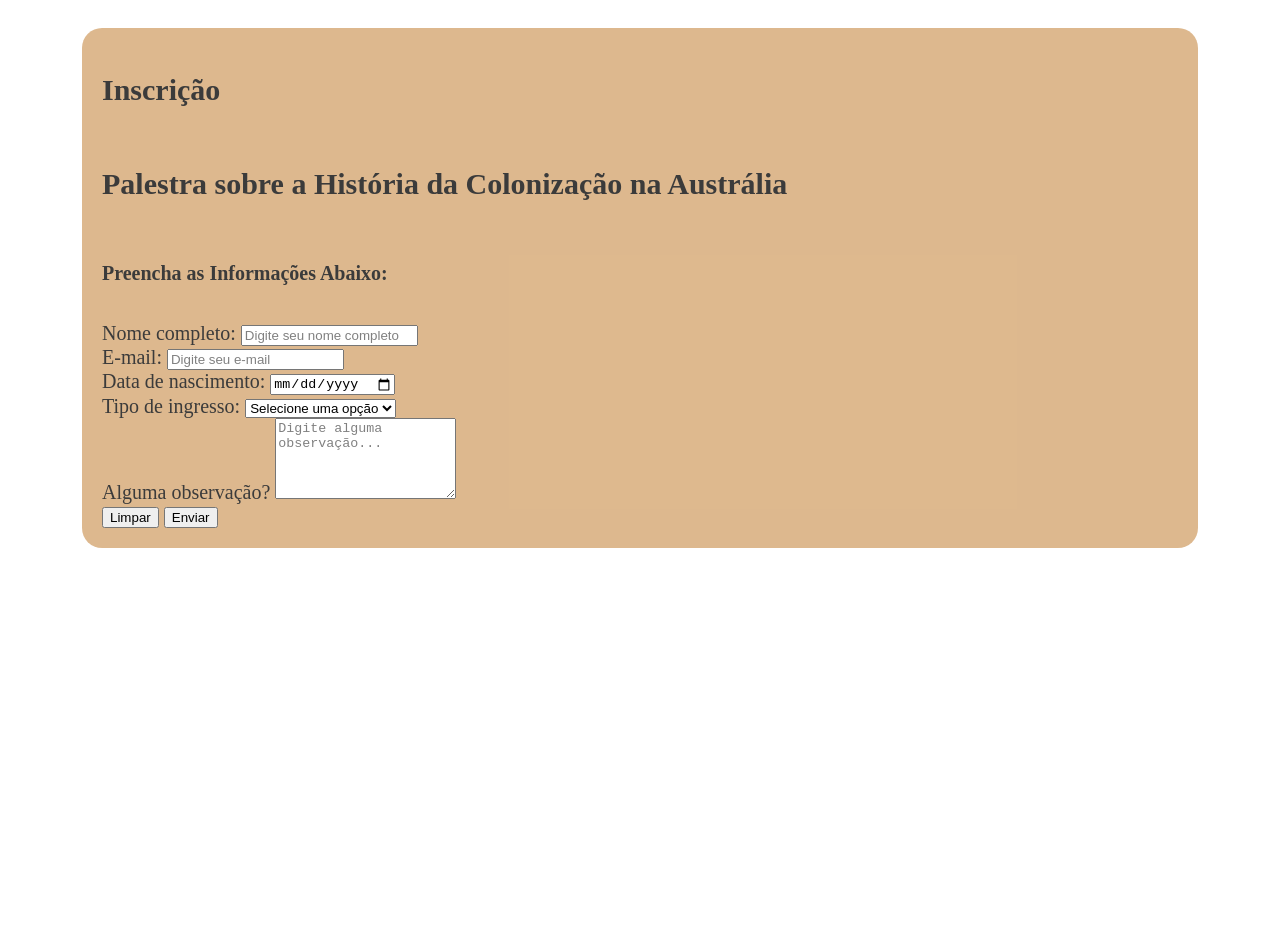
<file: questao_05/pages/index.html>
<!DOCTYPE html>
<html lang="pt-br">

<head>
    <meta charset="UTF-8">
    <meta name="viewport" content="width=device-width, initial-scale=1.0">

    <title>Inscrição</title>

    <link rel="preconnect" href="https://fonts.googleapis.com">
    <link rel="preconnect" href="https://fonts.gstatic.com" crossorigin>

    <link href="https://fonts.googleapis.com/css2?family=Roboto+Mono:ital,wght@0,100..700;1,100..700&display=swap" rel="stylesheet">

    <link rel="stylesheet" href="../style/style.css">
</head>

<body>

    <header>
        <nav></nav>
    </header>

    <main>
    <section class="cartao">

        <h1>Inscrição</h1>

        <h2>Palestra sobre a História da Colonização na Austrália</h2>

        <h4>Preencha as Informações Abaixo:</h4>

        <form>

            <div class="campo">
                <label for="nome">Nome completo:</label>
                <input type="text" id="nome" name="nome" placeholder="Digite seu nome completo">
            </div>

            <div class="campo">
                <label for="email">E-mail:</label>
                <input type="email" id="email" name="email" placeholder="Digite seu e-mail">
            </div>

            <div class="campo">
                <label for="nascimento">Data de nascimento:</label>
                <input type="date" id="nascimento" name="nascimento">
            </div>

            <div class="campo">
                <label for="ingresso">Tipo de ingresso:</label>

                <select id="ingresso" name="ingresso">
                    <option value="selecione">Selecione uma opção</option>
                    <option value="meia">Meia-entrada</option>
                    <option value="inteira">Inteira</option>
                    <option value="vip">VIP</option>
                </select>
            </div>

            <div class="campo">
                <label for="observacao">Alguma observação?</label>

                <textarea
                    id="observacao"
                    name="observacao"
                    rows="5"
                    placeholder="Digite alguma observação..."></textarea>
            </div>

            <button id="reset" type="reset">Limpar</button>
            <button id="submit" type="submit">Enviar</button>

        </form>

    </section>
</main>
</file>
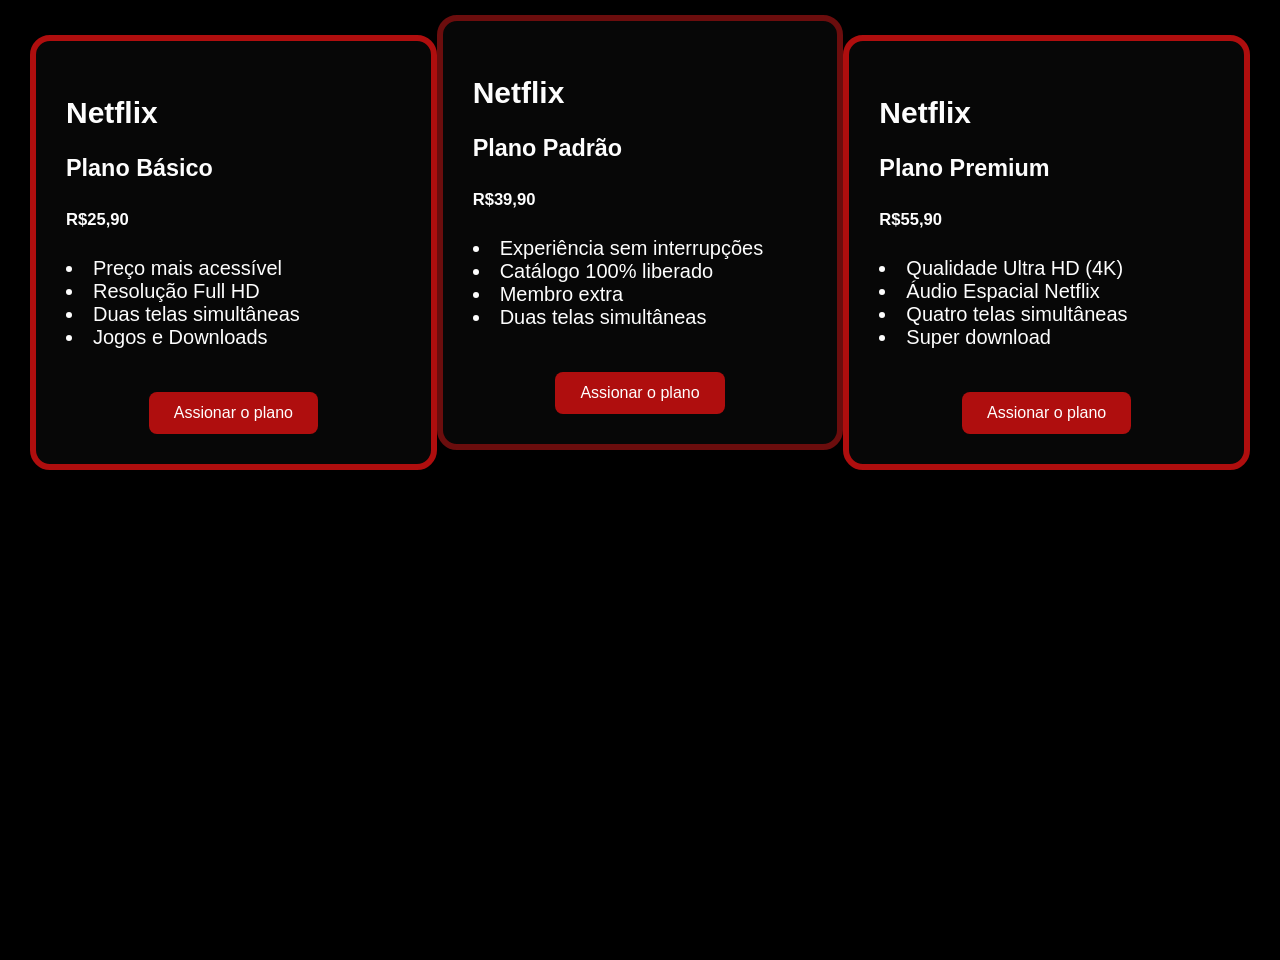
<file: questao_07/pages/index.html>
<!DOCTYPE html>
<html lang="pt-br">

<head>
    <meta charset="UTF-8">
    <meta name="viewport" content="width=device-width, initial-scale=1.0">

    <title>Tabela de Planos</title>

    <link rel="preconnect" href="https://fonts.googleapis.com">
    <link rel="preconnect" href="https://fonts.gstatic.com" crossorigin>

    <link href="https://fonts.googleapis.com/css2?family=Roboto+Mono:ital,wght@0,100..700;1,100..700&display=swap" rel="stylesheet">

    <link rel="stylesheet" href="../style/style.css">
</head>

<body>

    <header>
        <nav></nav>
    </header>

    <main>

        <div class="cartoes">

            <section class="cartao">
                <h1>Netflix</h1>
                <h3>Plano Básico</h3>
                <h5>R$25,90</h5>
                <un>
                    <li>Preço mais acessível</li>
                    <li>Resolução Full HD</li>
                    <li>Duas telas simultâneas</li>
                    <li>Jogos e Downloads</li>
                </un>

                <br>

                <div class="botoes">
                        <button class="Assinar">Assionar o plano</button>
                </div>

            </section>

            <section class="cartao recomendado">
                <h1>Netflix</h1>
                <h3>Plano Padrão</h3>
                <h5>R$39,90</h5>
                <un>
                    <li>Experiência sem interrupções</li>
                    <li>Catálogo 100% liberado</li>
                    <li>Membro extra</li>
                    <li>Duas telas simultâneas</li>
                </un>

                <br>

                <div class="botoes">
                        <button class="Assinar">Assionar o plano</button>
                </div>

            </section>

            <section class="cartao">

                <h1>Netflix</h1>
                <h3>Plano Premium</h3>
                <h5>R$55,90</h5>
                <un>
                    <li>Qualidade Ultra HD (4K)</li>
                    <li>Áudio Espacial Netflix</li>
                    <li>Quatro telas simultâneas</li>
                    <li>Super download</li>
                </un>

                <br>

                <div class="botoes">
                        <button class="Assinar">Assionar o plano</button>
                </div>

            </section>

        </div>

</main>
</file>
<file: questao_05/style/style.css>
body {
    background-image: url("https://assets.sbs.com.au/dims4/default/f2eb8ef/2147483647/strip/true/crop/1022x575+2+3/resize/1280x720!/quality/90/?url=https%3A%2F%2Fsbs-au-brightspot.s3.ap-southeast-2.amazonaws.com%2Fdrupal%2Ftopics%2Fpublic%2Fgettyimages-463921683.jpg");
    background-repeat: no-repeat;
    background-size: cover;
    background-position: center;
    background-attachment: fixed;

    color: rgb(59, 59, 59);
    font-family: 'Times New Roman', monospace;
    font-size: 20px;

    margin: 0;
    padding: 20px;
    min-height: 100vh;
    
}

.cartao {
    background-color: rgba(218, 177, 130, 0.90);
    border-radius: 20px;

    width: 90%;
    max-width: 2000px;

    padding: 20px;
    margin: 8px auto;

    display: flex;
    flex-direction: column;
    gap: 10px;

    box-sizing: border-box;
}

input::placeholder,
textarea::placeholder {
    color: gray;
}
</file>
<file: questao_07/style/style.css>
body {
    background-color: rgb(0, 0, 0);
    color:rgb(253, 253, 253);
    font-family: 'Arial';
    font-size: 20px;
    margin: 0px;
    min-height: 100vh;
    padding: 30px;
    
    background-size: cover;
    background-position: center;
    background-repeat: no-repeat;
}

.cartoes {
    display: flex;
    justify-content: center;
    gap: 0px;
}

.cartao {
    background-color: rgb(7, 7, 7);
    border: 6px solid rgb(175, 14, 14);
    border-radius: 20px;
    width: 400px;
    padding: 30px;
    margin: 5px auto;

}

.recomendado {
    transform: translateY(-20px);
    border:6px solid rgb(107, 13, 13);
}

.botoes {
    display: flex;
    justify-content: center;
    margin-top: 20px;
}

.botoes button {
    padding: 12px 25px;
    border: none;
    border-radius: 8px;
    background-color: rgb(175, 14, 14);
    color: white;
    font-size: 16px;
    cursor: pointer;
}

.botoes button:hover {
    background-color: rgb(202, 59, 59);
}
</file>
